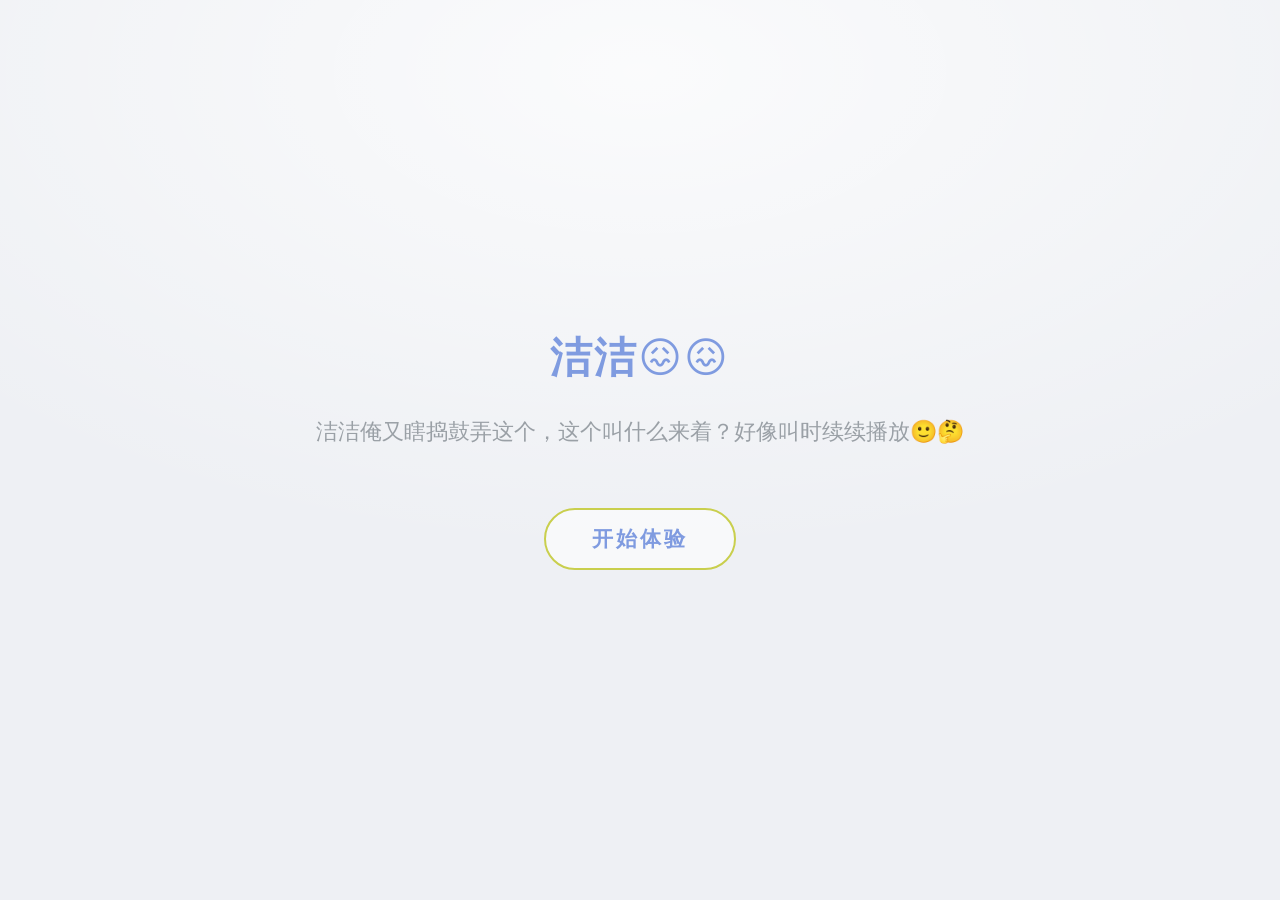
<file: heart-cards.html>
<!DOCTYPE html>
<html lang="zh-CN">
<head>
<meta charset="UTF-8" />
<meta name="viewport" content="width=device-width, initial-scale=1.0, maximum-scale=1.0, user-scalable=no" />
<title>洁洁😖 · 温柔提醒</title>

<style>
:root{
  --bg:            #eef0f4;
  --title-blue:    #7f9be0;
  --sub-gray:      #9aa0a6;
  --btn-border:    #c9cf4d;
  --card-glow:     rgba(243, 148, 173, .42);
  --card-radius:   12px;
  --ink:           #1f1f1f;
  --head-ink:      #6b6b6b;
}

*{
  margin:0; padding:0; box-sizing:border-box;
  -webkit-tap-highlight-color:transparent;
}

html,body{
  width:100%; height:100%;
  overflow:hidden;
}

body{
  background:var(--bg);
  font-family:"PingFang SC","Hiragino Sans GB","Microsoft YaHei",
              "Noto Sans SC",system-ui,-apple-system,sans-serif;
  color:var(--ink);
  user-select:none;
  -webkit-user-select:none;
}

::-webkit-scrollbar{ width:0; height:0; }

.screen{
  position:fixed; inset:0;
  display:flex; align-items:center; justify-content:center;
  flex-direction:column;
  transition:opacity .9s ease, visibility .9s ease;
}
.screen.hidden{
  opacity:0; visibility:hidden; pointer-events:none;
}

#startScreen{
  background:
    radial-gradient(120% 90% at 50% 8%, rgba(255,255,255,.75) 0%, rgba(255,255,255,0) 60%),
    var(--bg);
  z-index:100;
}

#startTitle{
  font-size:clamp(30px, 6.4vw, 42px);
  font-weight:800;
  color:var(--title-blue);
  letter-spacing:2px;
  text-align:center;
  padding:0 24px;
  animation:titleIn .9s cubic-bezier(.2,.9,.3,1.2) both;
}

#startSubtitle{
  margin-top:26px;
  font-size:clamp(15px, 3.6vw, 22px);
  color:var(--sub-gray);
  text-align:center;
  line-height:1.8;
  max-width:78%;
  animation:fadeUp .9s .18s ease both;
}

#startBtn{
  margin-top:56px;
  padding:15px 46px;
  font-size:clamp(17px, 4vw, 21px);
  font-weight:800;
  letter-spacing:3px;
  color:var(--title-blue);
  background:rgba(255,255,255,.6);
  border:2px solid var(--btn-border);
  border-radius:999px;
  cursor:pointer;
  outline:none;
  transition:transform .18s ease, box-shadow .25s ease, background .25s ease;
  animation:fadeUp .9s .34s ease both;
}
#startBtn:hover{
  transform:translateY(-2px) scale(1.03);
  box-shadow:0 10px 26px rgba(201,207,77,.35);
  background:#fff;
}
#startBtn:active{ transform:translateY(1px) scale(.97); }
#startBtn.disabled{ pointer-events:none; opacity:.55; }

@keyframes titleIn{
  from{ opacity:0; transform:translateY(26px) scale(.92); }
  to  { opacity:1; transform:translateY(0)    scale(1);   }
}
@keyframes fadeUp{
  from{ opacity:0; transform:translateY(18px); }
  to  { opacity:1; transform:translateY(0); }
}

#stage{
  background:
    radial-gradient(130% 100% at 50% 0%, rgba(255,255,255,.65) 0%, rgba(255,255,255,0) 55%),
    radial-gradient(120% 120% at 50% 110%, rgba(214,219,232,.55) 0%, rgba(255,255,255,0) 60%),
    var(--bg);
  z-index:10;
  display:block;
}

#cardLayer{
  position:absolute; inset:0;
  overflow:hidden;
}

#glowBurst{
  position:absolute;
  border-radius:50%;
  background:radial-gradient(circle,
              rgba(255,158,188,.55) 0%,
              rgba(255,158,188,.26) 42%,
              rgba(255,158,188,0)   72%);
  opacity:0;
  transform:scale(.2);
  pointer-events:none;
  z-index:0;
  will-change:transform,opacity;
}
#glowBurst.on{ animation:burst 1.1s cubic-bezier(.16,.8,.3,1) forwards; }
@keyframes burst{
  0%  { opacity:0;  transform:scale(.2); }
  20% { opacity:.9; }
  100%{ opacity:0;  transform:scale(2.2); }
}

.heart-spark{
  position:absolute;
  font-size:18px;
  pointer-events:none;
  z-index:999;
  opacity:0;
  will-change:transform,opacity;
  animation:spark 1s cubic-bezier(.2,.7,.4,1) forwards;
}
@keyframes spark{
  0%  { opacity:0; transform:translate(0,0) scale(.4); }
  18% { opacity:1; }
  100%{ opacity:0; transform:translate(var(--dx),var(--dy)) scale(1.2); }
}

.card{
  position:absolute; left:0; top:0;
  will-change:transform;
  transition:transform var(--fly-dur,850ms)
             cubic-bezier(.18,.82,.24,1)
             var(--fly-delay,0ms);
}

.card-inner{
  width:100%; height:100%;
  display:flex; flex-direction:column;
  border-radius:var(--card-radius);
  overflow:hidden;
  background:var(--tint,#fff);
  box-shadow:
    0 3px 10px rgba(40,50,90,.10),
    0 0 16px var(--card-glow);
  opacity:0;
  transition:opacity .22s ease;
}
.card-inner.live{ opacity:1; }

.card.gone .card-inner{
  opacity:0 !important;
  transform:scale(.82) !important;
  transition:opacity .6s ease var(--gone-delay,0ms),
             transform .6s ease var(--gone-delay,0ms);
}

.card .head{
  display:flex; align-items:center; gap:5px;
  padding:6px 10px 5px;
  font-size:var(--head-fs,10px);
  color:var(--head-ink);
  background:linear-gradient(180deg,
              rgba(255,255,255,.55) 0%, rgba(255,255,255,0) 100%);
  border-bottom:1px solid rgba(0,0,0,.055);
  flex:none;
}
.card .head .emoji{ font-size:calc(var(--head-fs,10px) + 2px); line-height:1; }
.card .head .head-text{ letter-spacing:1px; font-weight:500; }

.card .body{
  flex:1;
  display:flex; align-items:center; justify-content:center;
  padding:8px 10px 10px;
  font-size:var(--body-fs,15px);
  font-weight:800;
  color:var(--ink);
  text-align:center;
  line-height:1.35;
  letter-spacing:.5px;
  word-break:break-all;
  overflow:hidden;
}
.card .body.has-photo{ padding:7px; }
.card .body.has-photo img{
  width:100%; height:100%;
  object-fit:cover; border-radius:8px; display:block;
}

.card .body .sk{
  width:80%;
  display:flex; flex-direction:column; gap:7px; align-items:center;
}
.card .body .sk i{
  display:block; height:9px; border-radius:6px;
  background:#e3e4ea;
}
.card .body .sk i:first-child{ width:100%; }
.card .body .sk i:last-child { width:56%;  }

.t0{ --tint:#ffffff; }
.t1{ --tint:#fdf6ef; }
.t2{ --tint:#fbf0f4; }
.t3{ --tint:#eef4fb; }
.t4{ --tint:#f0f8f3; }
.t5{ --tint:#f8f0fb; }
.t6{ --tint:#fbf8ee; }
.t7{ --tint:#f4f2fb; }

#transitionOverlay{
  position:fixed; inset:0;
  pointer-events:none;
  z-index:500;
}
.trans-ring{
  position:absolute;
  border-radius:50%;
  border:2px solid rgba(243,148,173,.5);
  will-change:transform,opacity;
  animation:ringExpand 1.05s cubic-bezier(.2,.7,.3,1) forwards;
}
@keyframes ringExpand{
  from{ transform:scale(0);   opacity:.9; }
  to  { transform:scale(3.2); opacity:0;  }
}
.trans-flash{
  position:absolute; inset:0;
  background:radial-gradient(circle at 50% 50%,
              rgba(255,255,255,.9) 0%, rgba(255,255,255,0) 62%);
  will-change:opacity;
  animation:flash .9s ease forwards;
}
@keyframes flash{
  0%{ opacity:0; } 30%{ opacity:.8; } 100%{ opacity:0; }
}

@media (max-width:480px){
  #startSubtitle{ max-width:86%; }
}
</style>
</head>

<body>

  <section id="startScreen" class="screen">
    <h1 id="startTitle">洁洁😖😖</h1>
    <p id="startSubtitle">洁洁俺又瞎捣鼓弄这个，这个叫什么来着？好像叫时续续播放🙂🤔</p>
    <button id="startBtn" type="button">开始体验</button>
  </section>

  <section id="stage" class="screen hidden">
    <div id="glowBurst"></div>
    <div id="cardLayer"></div>
  </section>

  <div id="transitionOverlay"></div>

  <audio id="bgMusic" loop preload="auto"></audio>

<script>
'use strict';

const CONFIG = {
  musicSrc: 'heart-cards-bgm.mp3',
  musicVolume: 0.9,
  messages: [
    '洁洁，18岁啦', '生日快乐呀', '要天天开心', '照顾好自己',
    '骑车别玩手机', '按时吃饭饭', '别老发呆啦', '想你了',
    '懒羊羊本羊', '公主请开心', '岁岁都平安', '万事都顺意',
    '成年快乐哦', '钟洁洁，18岁', '想吃你做的饭', '要好好睡觉',
    '', '', '', '', '', ''
  ],
  photos: [
    null, null, null, null,
    null, null, null, null,
    null, null, null, null,
    null, null, null, null,
    'photos/photo1.jpg', 'photos/photo5.jpg', 'photos/photo9.jpg',
    'photos-me/me1.jpg', 'photos/photo13.jpg', 'photos-me/me5.jpg'
  ],
  useDemoText: false,
  roundsToFill: 3,
  cardInterval: 300,
  flyDuration: 480,
  convergeDelay: 1200,
  convergeDuration: 700,
  explodeDelayMin: 1900,
  explodeDelayMax: 2300,
  scatterHold: 4200,
  nextRoundGap: 900
};

const DEMO_TEXT = [
  '洁洁，18岁啦', '生日快乐呀', '要天天开心', '照顾好自己', '骑车别玩手机',
  '按时吃饭饭', '别老发呆啦', '想你了', '懒羊羊本羊', '公主请开心',
  '岁岁都平安', '万事都顺意', '成年快乐哦', '钟洁洁，18岁', '想吃你做的饭',
  '好好睡觉', '', '', '', '', '', ''
];

const rand    = (a, b) => a + Math.random() * (b - a);
const randInt = (a, b) => Math.floor(rand(a, b + 1));
const clamp   = (v, a, b) => Math.max(a, Math.min(b, v));
const pick    = arr => arr[Math.floor(Math.random() * arr.length)];

function nextFrame(fn){
  requestAnimationFrame(() => requestAnimationFrame(fn));
}

const TimerPool = {
  ids: [],
  set(fn, ms){ const id = setTimeout(fn, ms); this.ids.push(id); return id; },
  clearAll(){ this.ids.forEach(clearTimeout); this.ids.length = 0; }
};

const BGM = {
  el: null,
  started: false,

  init(){
    this.el = document.getElementById('bgMusic');
    this.el.src = CONFIG.musicSrc;
    this.el.loop = true;
    this.el.preload = 'auto';
  },

  start(){
    if (this.started) return;
    this.started = true;
    const el = this.el;
    el.volume = 0;

    const doPlay = () => {
      el.play().then(() => this._fadeIn()).catch(() => {
        const retry = () => {
          el.play().then(() => this._fadeIn()).catch(() => {});
          document.removeEventListener('pointerdown', retry);
          document.removeEventListener('keydown', retry);
        };
        document.addEventListener('pointerdown', retry);
        document.addEventListener('keydown', retry);
      });
    };
    doPlay();
  },

  _fadeIn(){
    const el = this.el;
    const t0 = performance.now();
    const tick = () => {
      const k = clamp((performance.now() - t0) / 1500, 0, 1);
      el.volume = CONFIG.musicVolume * k;
      if (k < 1) requestAnimationFrame(tick);
    };
    tick();
  }
};

const Layout = {
  W: 0, H: 0, S: 16, cx: 0, cy: 0,
  cardW: 130, cardH: 86,
  slots: [],

  heartPoint(t){
    return {
      x: 16 * Math.pow(Math.sin(t), 3),
      y: 13 * Math.cos(t) - 5 * Math.cos(2*t)
          - 2 * Math.cos(3*t) - Math.cos(4*t)
    };
  },

  measure(){
    this.W = window.innerWidth;
    this.H = window.innerHeight;
    this.S = Math.min(this.W * 0.88 / 32, this.H * 0.70 / 29);
    this.cx = this.W / 2;
    this.cy = this.H / 2 - this.S * 1.2;
    this.cardW = clamp(this.S * 8.6, 78, 150);
    this.cardH = this.cardW * 0.66;
  },

  buildSlots(n){
    this.slots.length = 0;
    for (let i = 0; i < n; i++){
      const t  = (i / n) * Math.PI * 2;
      const p  = this.heartPoint(t);
      const jx = rand(-0.5, 0.5) * this.S * 0.6;
      const jy = rand(-0.5, 0.5) * this.S * 0.6;
      this.slots.push({
        x:   this.cx + p.x * this.S - this.cardW / 2 + jx,
        y:   this.cy - p.y * this.S - this.cardH / 2 + jy,
        rot: rand(-7, 7)
      });
    }
    return this.slots;
  }
};

function edgePoint(){
  const side = randInt(0, 3);
  const m    = rand(70, 240);
  const W = Layout.W, H = Layout.H;
  const cw = Layout.cardW, ch = Layout.cardH;
  if (side === 0) return { x: -cw - m,   y: rand(0, Math.max(1, H - ch)), rot: rand(-28, -8) };
  if (side === 1) return { x: W + m,     y: rand(0, Math.max(1, H - ch)), rot: rand(8, 28) };
  if (side === 2) return { x: rand(0, Math.max(1, W - cw)), y: -ch - m,  rot: rand(-22, 22) };
  return           { x: rand(0, Math.max(1, W - cw)), y: H + m,          rot: rand(-22, 22) };
}

let CARD_UID = 0;

class Card{
  constructor(contentIndex){
    this.uid   = CARD_UID++;
    this.ci    = contentIndex;
    this.slot  = -1;
    this.placed = false;
    this.dropped = false;

    this.el = document.createElement('div');
    this.el.className = 'card t' + (contentIndex % 8);

    this.inner = document.createElement('div');
    this.inner.className = 'card-inner';

    const head = document.createElement('div');
    head.className = 'head';
    head.innerHTML = '<span class="emoji">🎂</span><span class="head-text">18</span>';

    const body = document.createElement('div');
    body.className = 'body';
    const photo = CONFIG.photos[contentIndex];
    const text  = CONFIG.useDemoText
                  ? DEMO_TEXT[contentIndex % DEMO_TEXT.length]
                  : (CONFIG.messages[contentIndex] || '');
    if (photo){
      body.classList.add('has-photo');
      const img = document.createElement('img');
      img.src = photo; img.alt = '';
      body.appendChild(img);
    } else if (text){
      body.textContent = text;
    } else {
      // 空内容卡片显示随机小装饰，不显示骨架
      const deco = ['🎈','⭐','🎀','🌸','✨','🍰'];
      body.innerHTML = '<span style="font-size:26px;opacity:0.85;">' + deco[contentIndex % deco.length] + '</span>';
    }

    this.inner.appendChild(head);
    this.inner.appendChild(body);
    this.el.appendChild(this.inner);
  }

  applySize(w, h){
    this.el.style.width  = w + 'px';
    this.el.style.height = h + 'px';
    this.el.style.setProperty('--body-fs', clamp(Math.round(w * 0.115), 10, 17) + 'px');
    this.el.style.setProperty('--head-fs', clamp(Math.round(w * 0.078), 8, 11)  + 'px');
  }

  setTransform(x, y, rot, scale){
    this.el.style.transform =
      'translate3d(' + x + 'px,' + y + 'px,0) rotate(' + rot + 'deg) scale(' + scale + ')';
  }

  launch(edge, slot, dur){
    this.el.style.transition = 'none';
    this.setTransform(edge.x, edge.y, edge.rot, 0.55);
    nextFrame(() => {
      this.inner.classList.add('live');
      this.el.style.transition = '';
      this.el.style.setProperty('--fly-dur', dur + 'ms');
      this.setTransform(slot.x, slot.y, slot.rot, 1);
    });
  }

  flyTo(x, y, rot, scale, dur, delay){
    this.el.style.setProperty('--fly-dur',   dur   + 'ms');
    this.el.style.setProperty('--fly-delay', delay + 'ms');
    this.setTransform(x, y, rot, scale);
  }

  clearDelay(){
    this.el.style.setProperty('--fly-delay', '0ms');
  }

  /* 散开后点击：像物体一样自然掉落，从底部消失 */
  drop(){
    if (this.dropped) return;
    this.dropped = true;
    const rect = this.el.getBoundingClientRect();
    const startY = rect.top;
    const fallDistance = window.innerHeight - startY + 100;
    const drift = rand(-40, 40);
    const endRot = rand(-120, 120);
    this.el.style.transition = 'transform 1.6s cubic-bezier(0.45,0,0.9,0.6), opacity 1.6s ease-in';
    const cur = this.el.style.transform;
    this.el.style.transform = cur + ' translate3d(' + drift + 'px,' + fallDistance + 'px,0) rotate(' + endRot + 'deg)';
    this.el.style.opacity = '0';
    setTimeout(() => this.destroy(), 1700);
  }

  gone(delay){
    this.el.style.setProperty('--gone-delay', delay + 'ms');
    this.el.classList.add('gone');
  }

  destroy(){ this.el.remove(); }
}

function boomAt(x, y){
  const burst = document.getElementById('glowBurst');
  const size  = Math.min(Layout.W, Layout.H) * 0.55;
  burst.style.width  = size + 'px';
  burst.style.height = size + 'px';
  burst.style.left   = (x - size / 2) + 'px';
  burst.style.top    = (y - size / 2) + 'px';
  burst.classList.remove('on');
  void burst.offsetWidth;
  burst.classList.add('on');

  const layer = document.getElementById('cardLayer');
  for (let i = 0; i < 12; i++){
    const sp = document.createElement('span');
    sp.className = 'heart-spark';
    sp.textContent = pick(['💗', '💕', '🩷', '💥']);
    const ang  = rand(0, Math.PI * 2);
    const dist = rand(110, 280);
    sp.style.left = x + 'px';
    sp.style.top  = y + 'px';
    sp.style.setProperty('--dx', Math.cos(ang) * dist + 'px');
    sp.style.setProperty('--dy', Math.sin(ang) * dist + 'px');
    sp.style.animationDelay = rand(0, 120) + 'ms';
    layer.appendChild(sp);
    setTimeout(() => sp.remove(), 1400);
  }
}

function planScatter(count){
  const m = 6, pts = [];
  const minDist = Layout.cardW * 0.5;
  for (let i = 0; i < count; i++){
    let best = null, bestScore = -1;
    for (let a = 0; a < 10; a++){
      const x = rand(m, Math.max(m + 1, Layout.W - Layout.cardW - m));
      const y = rand(m, Math.max(m + 1, Layout.H - Layout.cardH - m));
      let d = 1e9;
      for (const p of pts) d = Math.min(d, Math.hypot(p.x - x, p.y - y));
      if (pts.length === 0) d = 1e9;
      if (d > minDist){ best = { x, y }; break; }
      if (d > bestScore){ bestScore = d; best = { x, y }; }
    }
    pts.push(best);
  }
  return pts;
}

const Phase = {
  START:'start', ASSEMBLE:'assemble', HOLD:'hold',
  CONVERGE:'converge', FUSE:'fuse', SCATTER:'scatter', FADE:'fade'
};

const State = {
  phase: Phase.START,
  slotIndex: 0,
  round: 1,
  totalSlots: 0,
  cards: []
};

function startExperience(){
  document.getElementById('startBtn').classList.add('disabled');
  // 点击按钮瞬间立刻启动背景音乐，不再等卡片动画
  BGM.start();

  const ov = document.getElementById('transitionOverlay');
  const flash = document.createElement('div');
  flash.className = 'trans-flash';
  ov.appendChild(flash);
  setTimeout(() => flash.remove(), 1000);
  for (let i = 0; i < 3; i++){
    setTimeout(() => {
      const ring = document.createElement('div');
      ring.className = 'trans-ring';
      const size = Math.min(window.innerWidth, window.innerHeight) * 0.5;
      ring.style.width  = size + 'px';
      ring.style.height = size + 'px';
      ring.style.left   = (window.innerWidth  / 2 - size / 2) + 'px';
      ring.style.top    = (window.innerHeight / 2 - size / 2) + 'px';
      ov.appendChild(ring);
      setTimeout(() => ring.remove(), 1200);
    }, i * 180);
  }

  document.getElementById('startScreen').classList.add('hidden');

  setTimeout(() => {
    document.getElementById('stage').classList.remove('hidden');
    Layout.measure();
    State.totalSlots = CONFIG.messages.length * CONFIG.roundsToFill;
    Layout.buildSlots(State.totalSlots);
    State.phase = Phase.ASSEMBLE;
    TimerPool.set(spawnNext, 700);
  }, 950);
}

function spawnNext(){
  if (State.phase !== Phase.ASSEMBLE) return;

  const i = State.slotIndex;
  const card = new Card(i % CONFIG.messages.length);
  card.applySize(Layout.cardW, Layout.cardH);
  document.getElementById('cardLayer').appendChild(card.el);
  State.cards.push(card);

  const slot = Layout.slots[i];
  card.slot = i;
  card.launch(edgePoint(), slot, CONFIG.flyDuration);
  TimerPool.set(() => {
    card.placed = true;
    card.clearDelay();
  }, CONFIG.flyDuration + 60);

  State.slotIndex++;

  if (State.slotIndex < State.totalSlots){
    TimerPool.set(spawnNext, CONFIG.cardInterval);
  } else {
    State.phase = Phase.HOLD;
    TimerPool.set(beginConverge, CONFIG.flyDuration + CONFIG.convergeDelay);
  }
}

function beginConverge(){
  if (State.phase !== Phase.HOLD) return;
  State.phase = Phase.CONVERGE;

  const target = Layout.slots[State.totalSlots - 1];
  const n = State.cards.length;

  State.cards.forEach((c, idx) => {
    const jx = rand(-5, 5);
    const jy = rand(-4, 4);
    const isLast = (idx === n - 1);
    c.flyTo(
      target.x + jx,
      target.y + jy,
      isLast ? target.rot : rand(-4, 4),
      isLast ? 1 : 0.9,
      CONFIG.convergeDuration,
      idx * 8
    );
    TimerPool.set(() => c.clearDelay(),
                  CONFIG.convergeDuration + idx * 8 + 60);
  });

  const totalFly = CONFIG.convergeDuration + n * 8;
  State.phase = Phase.FUSE;

  const wait = rand(CONFIG.explodeDelayMin, CONFIG.explodeDelayMax);
  TimerPool.set(() => explode(target), totalFly + wait);
}

function explode(target){
  if (State.phase !== Phase.FUSE) return;
  State.phase = Phase.SCATTER;

  boomAt(target.x + Layout.cardW / 2, target.y + Layout.cardH / 2);

  const pts = planScatter(State.cards.length);
  let maxEnd = 0;

  State.cards.forEach((c, idx) => {
    const p     = pts[idx];
    const rot   = rand(-18, 18);
    const scale = rand(1.0, 1.5);
    const dur   = rand(520, 900);
    const delay = rand(0, 140);
    c.el.style.zIndex = randInt(1, 200);
    c.flyTo(p.x, p.y, rot, scale, dur, delay);
    maxEnd = Math.max(maxEnd, dur + delay);
    TimerPool.set(() => c.clearDelay(), dur + delay + 60);
  });

  // 散开落定后，给每张卡片绑定点击掉落（像物体一样自然掉落）
  TimerPool.set(() => {
    State.cards.forEach((c) => {
      c.el.style.cursor = 'pointer';
      c.el.addEventListener('click', function handler(){
        c.drop();
        c.el.removeEventListener('click', handler);
      });
    });
  }, maxEnd + 100);

  TimerPool.set(() => {
    // 散是满天星后等8秒，跳转到微信二维码页面
    try {
      window.parent.postMessage({ type: 'HEART_CARDS_DONE' }, '*');
    } catch (e) {}
  }, maxEnd + 8000);
}

function goFade(){
  if (State.phase !== Phase.SCATTER) return;
  State.phase = Phase.FADE;

  const n = State.cards.length;
  State.cards.forEach((c, idx) => c.gone(idx * 10));

  TimerPool.set(() => {
    State.cards.forEach(c => c.destroy());
    State.cards.length = 0;
    State.slotIndex = 0;
    State.round++;
    Layout.measure();
    Layout.buildSlots(State.totalSlots);
    State.phase = Phase.ASSEMBLE;
    TimerPool.set(spawnNext, CONFIG.nextRoundGap);
  }, 700 + n * 10 + 150);
}

window.addEventListener('resize', () => {
  Layout.measure();
  if (State.totalSlots) Layout.buildSlots(State.totalSlots);
  if (State.phase === Phase.ASSEMBLE || State.phase === Phase.HOLD){
    State.cards.forEach(c => {
      if (c.placed && c.slot >= 0){
        const s = Layout.slots[c.slot];
        c.el.style.transition = 'none';
        c.setTransform(s.x, s.y, s.rot, 1);
        nextFrame(() => { c.el.style.transition = ''; });
      }
    });
  }
});

BGM.init();
document.getElementById('startBtn').addEventListener('click', startExperience);

window.__JJ = { CONFIG, State, Layout, BGM };
</script>
</body>
</html>
</file>
